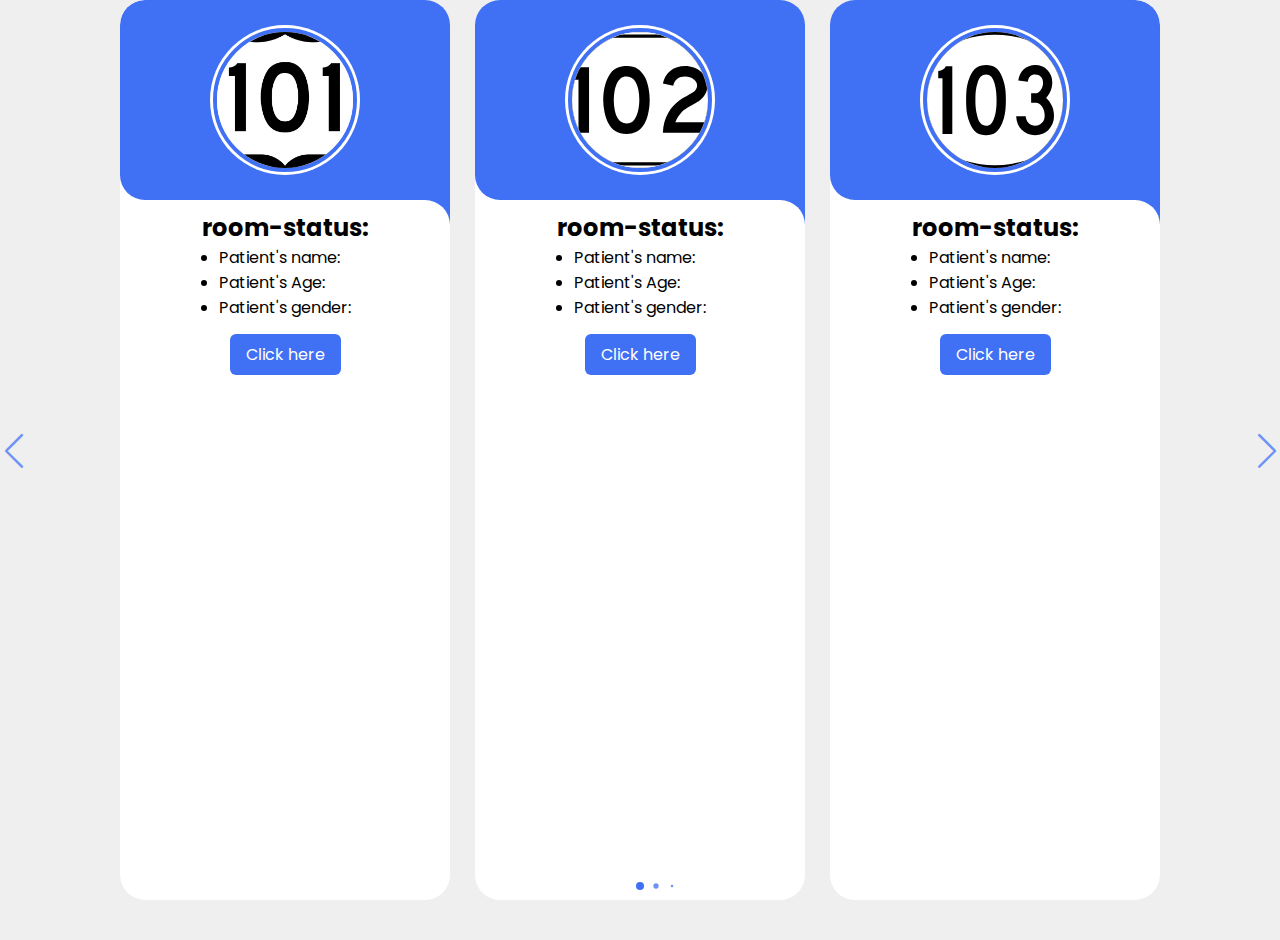
<file: index.html>
<html lang="en">
    <head>
        <meta charset="UTF-8">
        <meta http-equiv="X-UA-Compatible" content="IE=edge">
        <meta name="viewport" content="width=device-width, initial-scale=1.0">
        <title>Responsive Card Slider</title>

        <!-- Swiper CSS -->
        <link rel="stylesheet" href="css/swiper-bundle.min.css">

        <!-- CSS -->
        <link rel="stylesheet" href="css/style.css">
                                        
    </head>
    <body>
      
        <div class="slide-container swiper">
            <div class="slide-content">
                <div class="card-wrapper swiper-wrapper">
                    <div class="card swiper-slide">
                        <div class="image-content">
                            <span class="overlay"></span>

                            <div class="card-image">
                                <img src="images/profile1.png" alt="" class="card-img">
                            </div>
                        </div>

                        <div class="card-content">
                            <h2 class="room-status">room-status: </h2>
                            <p class="description">
                                <ul>
                                    <li>Patient's name: </li>
                                    <li>Patient's Age:</li>
                                    <li>Patient's gender:</li>
                                </ul> 
                                              
                            </p>

                            <button type="button" class="button" onclick="location.href ='lgsu.html';">Click here</button>

                        </div>
                    </div>
                    <div class="card swiper-slide">
                        <div class="image-content">
                            <span class="overlay"></span>

                            <div class="card-image">
                                <img src="images/profile2.svg" alt="" class="card-img">
                            </div>
                        </div>

                        <div class="card-content">
                            <h2 class="room-status">room-status:</h2>
                            <p class="description"> <ul>
                                <li>Patient's name: </li>
                                <li>Patient's Age:</li>
                                <li>Patient's gender:</li>
                            </ul> </p>
                            <button type="button" class="button" onclick="location.href ='lgsu.html';">Click here</button>
                        </div>
                    </div>
                    <div class="card swiper-slide">
                        <div class="image-content">
                            <span class="overlay"></span>

                            <div class="card-image">
                                <img src="images/profile3.svg" alt="" class="card-img">
                            </div>
                        </div>

                        <div class="card-content">
                            <h2 class="room-status">room-status:</h2>
                            <p class="description"> <ul>
                                <li>Patient's name: </li>
                                <li>Patient's Age:</li>
                                <li>Patient's gender:</li>
                            </ul> </p>

                            <button type="button" class="button" onclick="location.href ='lgsu.html';">Click here</button>
                        </div>
                    </div>
                    <div class="card swiper-slide">
                        <div class="image-content">
                            <span class="overlay"></span>

                            <div class="card-image">
                                <img src="images/profile4.svg.png" alt="" class="card-img">
                            </div>
                        </div>

                        <div class="card-content">
                            <h2 class="room-status">room-status:</h2>
                            <p class="description"> <ul>
                                <li>Patient's name: </li>
                                <li>Patient's Age:</li>
                                <li>Patient's gender:</li>
                            </ul> </p>

                            <button type="button" class="button" onclick="location.href ='lgsu.html';">Click here</button>
                        </div>
                    </div>
                    <div class="card swiper-slide">
                        <div class="image-content">
                            <span class="overlay"></span>

                            <div class="card-image">
                                <img src="images/profile5.svg.png" alt="" class="card-img">
                            </div>
                        </div>

                        <div class="card-content">
                            <h2 class="room-status">room-status:</h2>
                            <p class="description"> <ul>
                                <li>Patient's name: </li>
                                <li>Patient's Age:</li>
                                <li>Patient's gender:</li>
                            </ul> </p>

                            <button type="button" class="button" onclick="location.href ='lgsu.html';">Click here</button>
                        </div>
                    </div>
                    <div class="card swiper-slide">
                        <div class="image-content">
                            <span class="overlay"></span>

                            <div class="card-image">
                                <img src="images/profile6.svg.png" alt="" class="card-img">
                            </div>
                        </div>

                        <div class="card-content">
                            <h2 class="room-status">room-status:</h2>
                            <p class="description"> <ul>
                                <li>Patient's name: </li>
                                <li>Patient's Age:</li>
                                <li>Patient's gender:</li>
                            </ul> </p>
                            <button type="button" class="button" onclick="location.href ='lgsu.html';">Click here</button>
                        </div>
                    </div>
                    <div class="card swiper-slide">
                        <div class="image-content">
                            <span class="overlay"></span>

                            <div class="card-image">
                                <img src="images/profile7.svg.png" alt="" class="card-img">
                            </div>
                        </div>

                        <div class="card-content">
                            <h2 class="room-status">room-status:</h2>
                            <p class="description"> <ul>
                                <li>Patient's name: </li>
                                <li>Patient's Age:</li>
                                <li>Patient's gender:</li>
                            </ul> </p>

                            <button type="button" class="button" onclick="location.href ='lgsu.html';">Click here</button>
                        </div>
                    </div>
                   
                   
                    </div>
                </div>
            </div>

            <div class="swiper-button-next swiper-navBtn"></div>
            <div class="swiper-button-prev swiper-navBtn"></div>
            <div class="swiper-pagination"></div>
        </div>
        
    </body>

    <!-- Swiper JS -->
    <script src="js/swiper-bundle.min.js"></script>

    <!-- JavaScript -->
    <script src="js/script.js"></script>
</html>
</file>
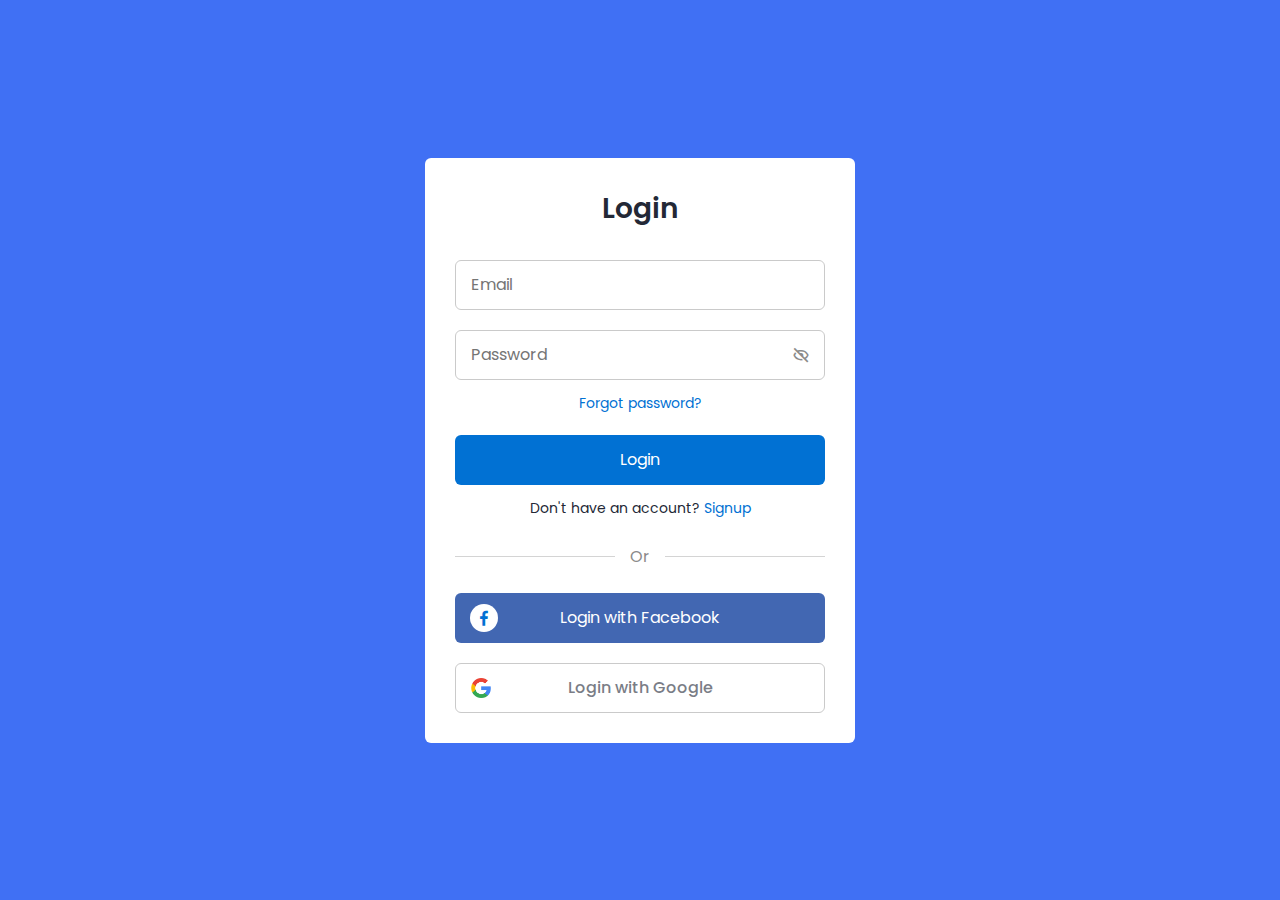
<file: lgsu.html>
<!DOCTYPE html>
<!-- Coding by CodingLab | www.codinglabweb.com-->
<html lang="en">
<head>
    <meta charset="UTF-8">
    <meta http-equiv="X-UA-Compatible" content="IE=edge">
    <meta name="viewport" content="width=device-width, initial-scale=1.0">
    <title>Responsive Login and Signup Form</title>

    <!-- CSS -->
    <link rel="stylesheet" href="css/styleLS.css">

    <!-- Boxicons CSS -->
    <link href='https://unpkg.com/boxicons@2.1.2/css/boxicons.min.css' rel='stylesheet'>

</head>
<body>
<section class="container forms">
    <div class="form login">
        <div class="form-content">
            <header>Login</header>
            <form action="#">
                <div class="field input-field">
                    <input type="email" placeholder="Email" class="input">
                </div>

                <div class="field input-field">
                    <input type="password" placeholder="Password" class="password">
                    <i class='bx bx-hide eye-icon'></i>
                </div>

                <div class="form-link">
                    <a href="#" class="forgot-pass">Forgot password?</a>
                </div>

                <div class="field button-field">
                    <button>Login</button>
                </div>
            </form>

            <div class="form-link">
                <span>Don't have an account? <a href="#" class="link signup-link">Signup</a></span>
            </div>
        </div>

        <div class="line"></div>

        <div class="media-options">
            <a href="#" class="field facebook">
                <i class='bx bxl-facebook facebook-icon'></i>
                <span>Login with Facebook</span>
            </a>
        </div>

        <div class="media-options">
            <a href="#" class="field google">
                <img src="images/google.png" alt="" class="google-img">
                <span>Login with Google</span>
            </a>
        </div>

    </div>

    <!-- Signup Form -->

    <div class="form signup">
        <div class="form-content">
            <header>Signup</header>
            <form action="#">
                <div class="field input-field">
                    <input type="text" placeholder="Name" class="input">
                </div>

                <div class="field input-field">
                    <input type="number" placeholder="Age" class="input">
                </div>

                <div class="field input-field">
                    <select class="input">
                        <option value="" selected disabled hidden>Gender</option>
                        <option value="male">Male</option>
                        <option value="female">Female</option>
                        <option value="other">Other</option>
                    </select>
                </div>

                <div class="field input-field">
                    <input type="email" placeholder="Email" class="input">
                </div>

                <div class="field input-field">
                    <input type="password" placeholder="Create password" class="password">
                </div>

                <div class="field input-field">
                    <input type="password" placeholder="Confirm password" class="password">
                    <i class='bx bx-hide eye-icon'></i>
                </div>

                <div class="field button-field">
                    <button>Signup</button>
                </div>
            </form>

            <div class="form-link">
                <span>Already have an account? <a href="#" class="link login-link">Login</a></span>
            </div>
        </div>

        <div class="line"></div>

        <div class="media-options">
            <a href="#" class="field facebook">
                <i class='bx bxl-facebook facebook-icon'></i>
                <span>Login with Facebook</span>
            </a>
        </div>

        <div class="media-options">
            <a href="#" class="field google">
                <img src="images/google.png" alt="" class="google-img">
                <span>Login with Google</span>
            </a>
        </div>

    </div>
</section>

<!-- JavaScript -->
<script> const forms = document.querySelector(".forms"),
    pwShowHide = document.querySelectorAll(".eye-icon"),
    links = document.querySelectorAll(".link");

pwShowHide.forEach(eyeIcon => {
  eyeIcon.addEventListener("click", () => {
      let pwFields = eyeIcon.parentElement.parentElement.querySelectorAll(".password");
      
      pwFields.forEach(password => {
          if(password.type === "password"){
              password.type = "text";
              eyeIcon.classList.replace("bx-hide", "bx-show");
              return;
          }
          password.type = "password";
          eyeIcon.classList.replace("bx-show", "bx-hide");
      })
      
  })
})      

links.forEach(link => {
  link.addEventListener("click", e => {
     e.preventDefault(); //preventing form submit
     forms.classList.toggle("show-signup");
  })
})</script>
</body>
</html>
</file>
<file: css/style.css>
/* Google Fonts - Poppins */
@import url('https://fonts.googleapis.com/css2?family=Poppins:wght@300;400;500;600&display=swap');

*{
  margin: 0;
  padding: 0;
  box-sizing: border-box;
  font-family: 'Poppins', sans-serif;
}
body{
  min-height: 100vh;
  display: flex;
  align-items: center;
  justify-content: center;
  background-color: #EFEFEF;
}
.slide-container{
  max-width: 1120px;
  width: 100%;
  padding: 40px 0;
}
.slide-content{
  margin: 0 40px;
  overflow: hidden;
  border-radius: 25px;
}
.card{
  border-radius: 25px;
  background-color: #FFF;
}
.image-content,
.card-content{
  display: flex;
  flex-direction: column;
  align-items: center;
  padding: 10px 14px;
}
.image-content{
  position: relative;
  row-gap: 5px;
  padding: 25px 0;
}
.overlay{
  position: absolute;
  left: 0;
  top: 0;
  height: 100%;
  width: 100%;
  background-color: #4070F4;
  border-radius: 25px 25px 0 25px;
}
.overlay::before,
.overlay::after{
  content: '';
  position: absolute;
  right: 0;
  bottom: -40px;
  height: 40px;
  width: 40px;
  background-color: #4070F4;
}
.overlay::after{
  border-radius: 0 25px 0 0;
  background-color: #FFF;
}
.card-image{
  position: relative;
  height: 150px;
  width: 150px;
  border-radius: 50%;
  background: #FFF;
  padding: 3px;
}
.card-image .card-img{
  height: 100%;
  width: 100%;
  object-fit: cover;
  border-radius: 50%;
  border: 4px solid #4070F4;
}
.name{
  font-size: 18px;
  font-weight: 500;
  color: #333;
}
.description{
  font-size: 14px;
  color: #707070;
  text-align: center;
}
.button{
  border: none;
  font-size: 16px;
  color: #FFF;
  padding: 8px 16px;
  background-color: #4070F4;
  border-radius: 6px;
  margin: 14px;
  cursor: pointer;
  transition: all 0.3s ease;
}
.button:hover{
  background: #265DF2;
}

.swiper-navBtn{
  color: #6E93f7;
  transition: color 0.3s ease;
}
.swiper-navBtn:hover{
  color: #4070F4;
}
.swiper-navBtn::before,
.swiper-navBtn::after{
  font-size: 35px;
}
.swiper-button-next{
  right: 0;
}
.swiper-button-prev{
  left: 0;
}
.swiper-pagination-bullet{
  background-color: #6E93f7;
  opacity: 1;
}
.swiper-pagination-bullet-active{
  background-color: #4070F4;
}

@media screen and (max-width: 768px) {
  .slide-content{
    margin: 0 10px;
  }
  .swiper-navBtn{
    display: none;
  }
}
</file>
<file: css/styleLS.css>
/* Google Fonts - Poppins */
@import url('https://fonts.googleapis.com/css2?family=Poppins:wght@300;400;500;600&display=swap');

*{
    margin: 0;
    padding: 0;
    box-sizing: border-box;
    font-family: 'Poppins', sans-serif;
}
.container{
    height: 100vh;
    width: 100%;
    display: flex;
    align-items: center;
    justify-content: center;
    background-color: #4070f4;
    column-gap: 30px;
}
.form{
    position: absolute;
    max-width: 430px;
    width: 100%;
    padding: 30px;
    border-radius: 6px;
    background: #FFF;
}
.form.signup{
    opacity: 0;
    pointer-events: none;
}
.forms.show-signup .form.signup{
    opacity: 1;
    pointer-events: auto;
}
.forms.show-signup .form.login{
    opacity: 0;
    pointer-events: none;
}
header{
    font-size: 28px;
    font-weight: 600;
    color: #232836;
    text-align: center;
}
form{
    margin-top: 30px;
}
.form .field{
    position: relative;
    height: 50px;
    width: 100%;
    margin-top: 20px;
    border-radius: 6px;
}
.field input,
.field button{
    height: 100%;
    width: 100%;
    border: none;
    font-size: 16px;
    font-weight: 400;
    border-radius: 6px;
}
.field input{
    outline: none;
    padding: 0 15px;
    border: 1px solid#CACACA;
}
.field input:focus{
    border-bottom-width: 2px;
}
.eye-icon{
    position: absolute;
    top: 50%;
    right: 10px;
    transform: translateY(-50%);
    font-size: 18px;
    color: #8b8b8b;
    cursor: pointer;
    padding: 5px;
}
.field button{
    color: #fff;
    background-color: #0171d3;
    transition: all 0.3s ease;
    cursor: pointer;
}
.field button:hover{
    background-color: #016dcb;
}
.form-link{
    text-align: center;
    margin-top: 10px;
}
.form-link span,
.form-link a{
    font-size: 14px;
    font-weight: 400;
    color: #232836;
}
.form a{
    color: #0171d3;
    text-decoration: none;
}
.form-content a:hover{
    text-decoration: underline;
}
.line{
    position: relative;
    height: 1px;
    width: 100%;
    margin: 36px 0;
    background-color: #d4d4d4;
}
.line::before{
    content: 'Or';
    position: absolute;
    top: 50%;
    left: 50%;
    transform: translate(-50%, -50%);
    background-color: #FFF;
    color: #8b8b8b;
    padding: 0 15px;
}
.media-options a{
    display: flex;
    align-items: center;
    justify-content: center;
}
a.facebook{
    color: #fff;
    background-color: #4267b2;
}
a.facebook .facebook-icon{
    height: 28px;
    width: 28px;
    color: #0171d3;
    font-size: 20px;
    border-radius: 50%;
    display: flex;
    align-items: center;
    justify-content: center;
    background-color: #fff;
}
.facebook-icon,
img.google-img{
    position: absolute;
    top: 50%;
    left: 15px;
    transform: translateY(-50%);
}
img.google-img{
    height: 20px;
    width: 20px;
    object-fit: cover;
}
a.google{
    border: 1px solid #CACACA;
}
a.google span{
    font-weight: 500;
    opacity: 0.6;
    color: #232836;
}

@media screen and (max-width: 400px) {
    .form{
        padding: 20px 10px;
    }
    
}
</file>
